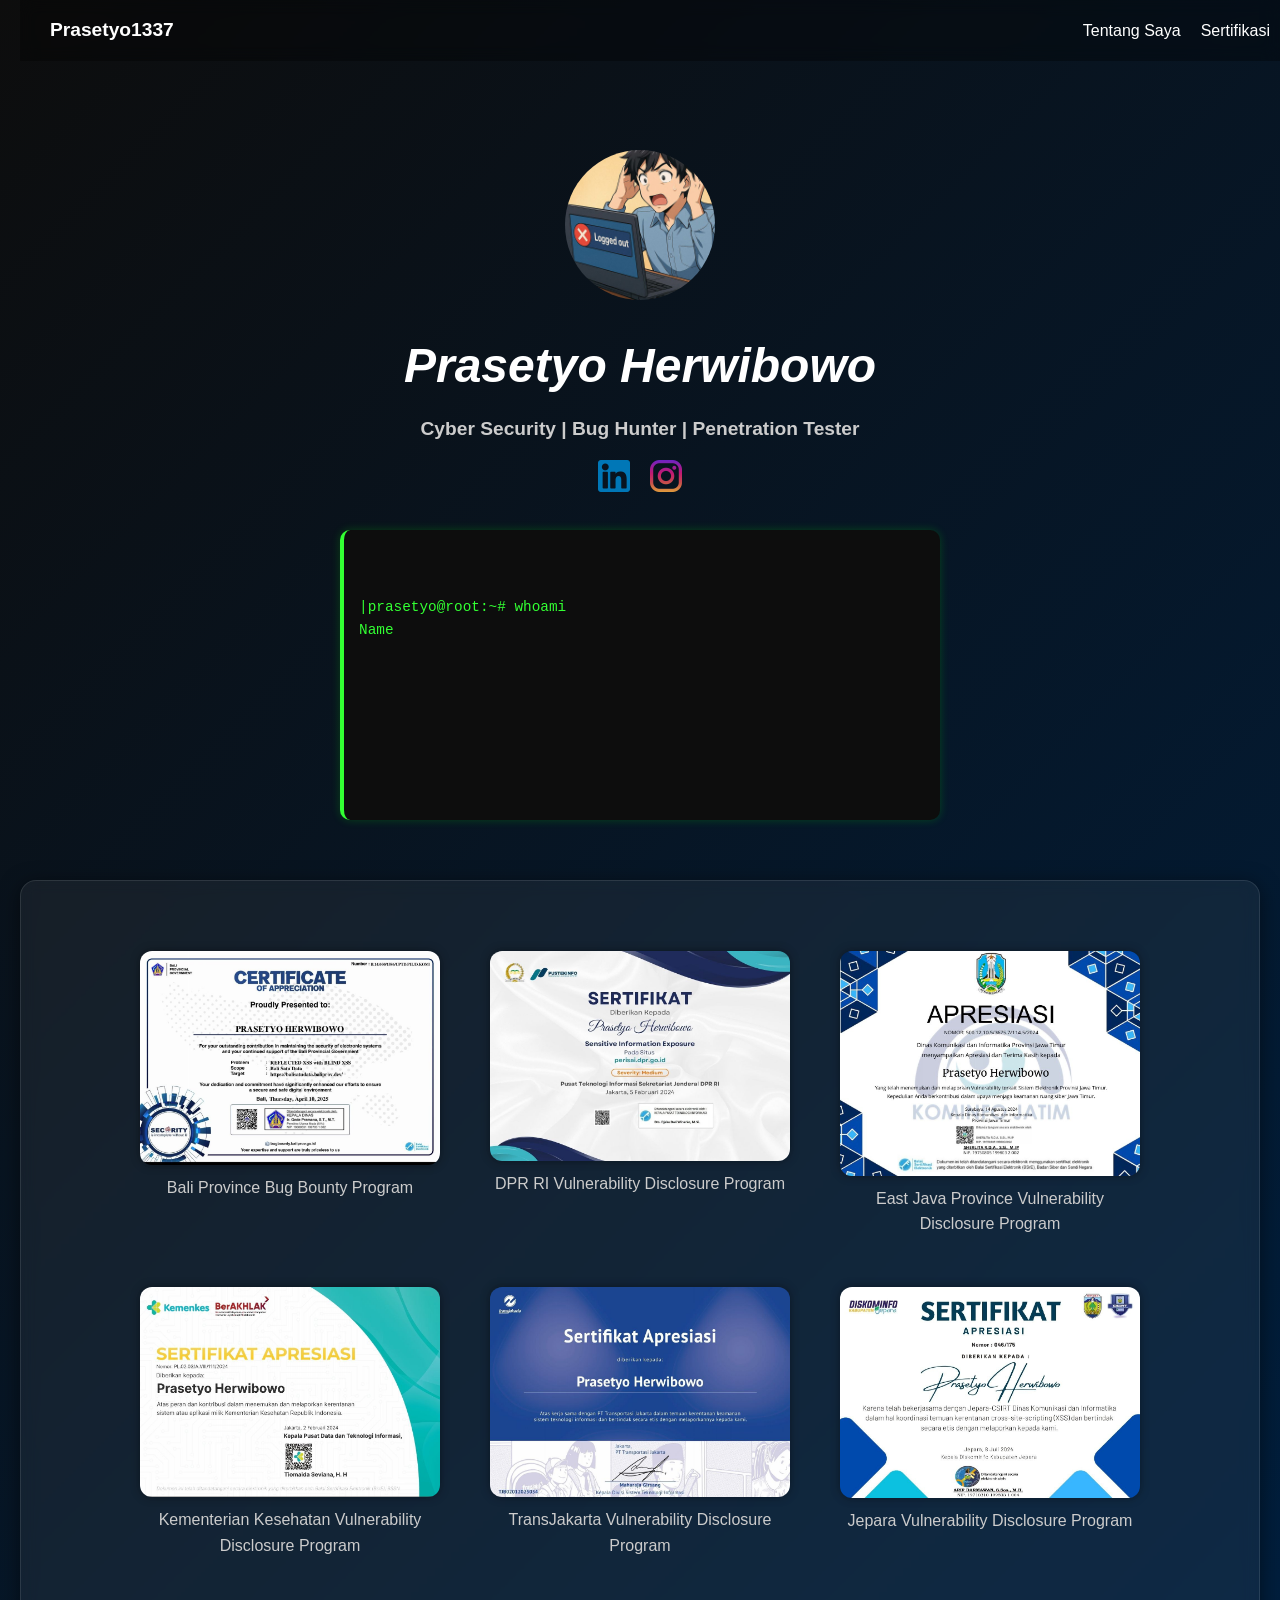
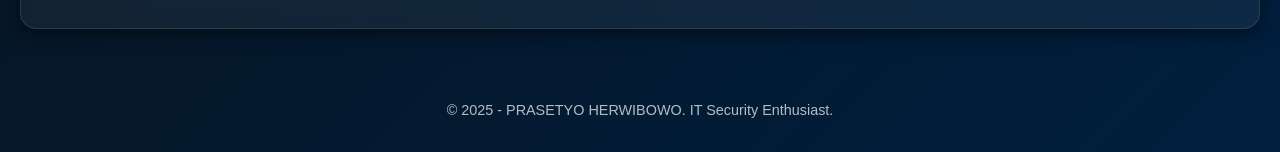
<file: index.html>
<!DOCTYPE html>
<html lang="en">
  <head>
    <meta charset="UTF-8" />
    <meta name="viewport" content="width=device-width, initial-scale=1.0" />
    <title>I'm Tyo</title>
    <link rel="stylesheet" href="style.css" />
  </head>
  <body>
    <nav class="navbar">
      <div class="navbar-container">
        <a href="#" class="logo">Prasetyo1337</a>
        <ul class="nav-links">
          <li><a href="#terminal">Tentang Saya</a></li>
          <li><a href="#certificates">Sertifikasi</a></li>
        </ul>
      </div>
    </nav>

    <header>
      <img src="icons/animekk.jpg" alt="animeekkkk" class="profile-photo" />
      <h1 class="glow">Prasetyo Herwibowo</h1>
      <p>Cyber Security | Bug Hunter | Penetration Tester</p>
      <div class="social-icons">
        <a
          href="https://www.linkedin.com/in/prasetyo-herwibowo?utm_source=share&utm_campaign=share_via&utm_content=profile&utm_medium=android_app"
          target="_blank"
        >
          <img src="icons/LinkedIn.png" alt="LinkedIn" />
        </a>
        <a
          href="https://www.instagram.com/prstyo____._?igsh=MXR2NWhvNTkzenV5NQ=="
          target="_blank"
        >
          <img src="icons/Instagram.png" alt="Instagram" />
        </a>
      </div>
    </header>

    <section class="terminal" id="terminal">
      <div class="terminal-box">
        <pre
          id="terminal-output"
        ><span id="typed-lines"></span><span class="cursor">|</span></pre>
      </div>
    </section>

    <section class="certificates" id="certificates">
      <div class="certificate-container">
        <div class="cert-item">
          <img src="assets/BaliProv.jpg" alt="#" />
          <p class="caption">Bali Province Bug Bounty Program</p>
        </div>
        <div class="cert-item">
          <img src="assets/DPR-RI.jpg" alt="#" />
          <p class="caption">DPR RI Vulnerability Disclosure Program</p>
        </div>
        <div class="cert-item">
          <img src="assets/JatimProv.jpg" alt="#" />
          <p class="caption">
            East Java Province Vulnerability Disclosure Program
          </p>
        </div>
        <div class="cert-item">
          <img src="assets/Kemenkes.jpg" alt="#" />
          <p class="caption">
            Kementerian Kesehatan Vulnerability Disclosure Program
          </p>
        </div>
        <div class="cert-item">
          <img src="assets/TransJakarta.jpg" alt="#" />
          <p class="caption">TransJakarta Vulnerability Disclosure Program</p>
        </div>
        <div class="cert-item">
          <img src="assets/Kabupaten Jepara.jpg" alt="#" />
          <p class="caption">Jepara Vulnerability Disclosure Program</p>
        </div>
      </div>
    </section>

    <footer>
      <p>© 2025 - PRASETYO HERWIBOWO. IT Security Enthusiast.</p>
    </footer>

    <script src="script.js"></script>
  </body>
</html>
</file>
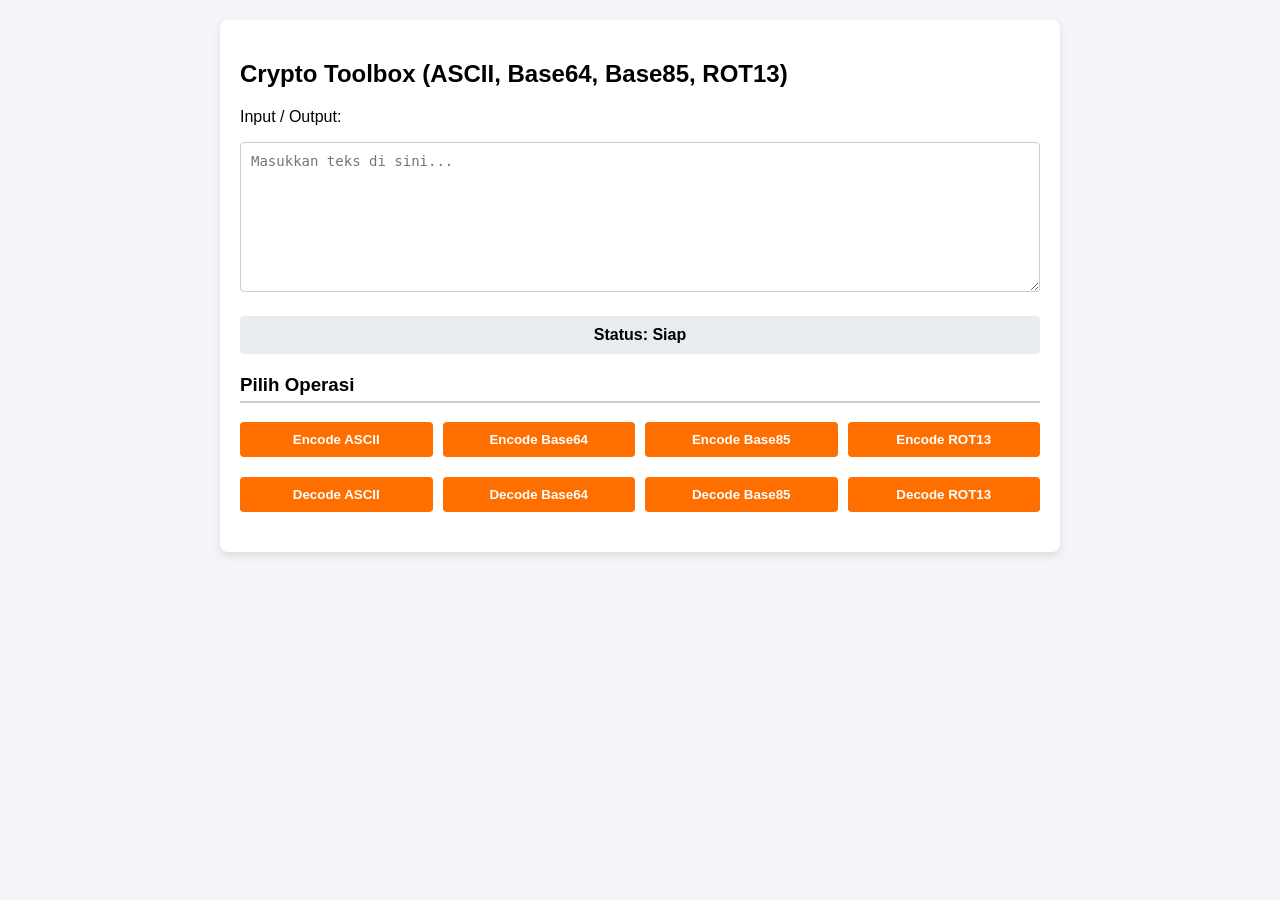
<file: studi.html>
<!DOCTYPE html>
<html lang="id">
  <head>
    <meta charset="UTF-8" />
    <meta name="viewport" content="width=device-width, initial-scale=1.0" />
    <title>KERIPTO UYEEE</title>
    <style>
      body {
        font-family: sans-serif;
        margin: 20px;
        background-color: #f4f4f9;
      }
      .container {
        max-width: 800px;
        margin: auto;
        background: #fff;
        padding: 20px;
        border-radius: 8px;
        box-shadow: 0 4px 8px rgba(0, 0, 0, 0.1);
      }
      textarea {
        width: 100%;
        height: 150px;
        padding: 10px;
        margin-bottom: 10px;
        border-radius: 4px;
        border: 1px solid #ccc;
        box-sizing: border-box;
        font-family: monospace;
        font-size: 14px;
        resize: vertical;
      }
      .controls {
        display: flex;
        gap: 10px;
        margin-bottom: 20px;
      }
      button {
        flex: 1;
        background-color: #ff6f00; /* Warna oranye */
        color: white;
        padding: 10px;
        border: none;
        border-radius: 4px;
        cursor: pointer;
        font-weight: bold;
      }
      button:hover {
        background-color: #cc5900;
      }
      #status {
        margin-top: 10px;
        padding: 10px;
        border-radius: 4px;
        font-weight: bold;
        text-align: center;
        background-color: #e9ecef;
      }
      .section-heading {
        margin-top: 20px;
        border-bottom: 2px solid #ccc;
        padding-bottom: 5px;
      }
    </style>
  </head>
  <body>
    <div class="container">
      <h2>Crypto Toolbox (ASCII, Base64, Base85, ROT13)</h2>

      <p>Input / Output:</p>
      <textarea id="ioBox" placeholder="Masukkan teks di sini..."></textarea>

      <div id="status">Status: Siap</div>

      <h3 class="section-heading">Pilih Operasi</h3>

      <div class="controls">
        <button onclick="process('encrypt', 'ascii')">Encode ASCII</button>
        <button onclick="process('encrypt', 'base64')">Encode Base64</button>
        <button onclick="process('encrypt', 'base85')">Encode Base85</button>
        <button onclick="process('encrypt', 'rot13')">Encode ROT13</button>
      </div>

      <div class="controls">
        <button onclick="process('decrypt', 'ascii')">Decode ASCII</button>
        <button onclick="process('decrypt', 'base64')">Decode Base64</button>
        <button onclick="process('decrypt', 'base85')">Decode Base85</button>
        <button onclick="process('decrypt', 'rot13')">Decode ROT13</button>
      </div>
    </div>

    <script>
      // ===================================
      // 1. ROT13 Implementation
      // ===================================
      function rot13(str) {
        return str.replace(/[a-zA-Z]/g, function (c) {
          return String.fromCharCode(
            c.charCodeAt(0) + (c.toLowerCase() <= "m" ? 13 : -13)
          );
        });
      }

      // ===================================
      // 2. ASCII (Hex) Implementation
      // ===================================
      function encodeASCII(str) {
        return str
          .split("")
          .map((c) => c.charCodeAt(0).toString(16).padStart(2, "0"))
          .join(" ");
      }

      function decodeASCII(str) {
        try {
          // Memisahkan berdasarkan spasi dan mengonversi Hex kembali ke karakter
          return str
            .trim()
            .split(/\s+/) // Pisahkan oleh satu atau lebih spasi
            .map((hex) => String.fromCharCode(parseInt(hex, 16)))
            .join("");
        } catch (e) {
          throw new Error("Input ASCII Hex tidak valid.");
        }
      }

      // ===================================
      // 3. Base64 Implementation (Bawaan JS)
      // ===================================
      // Perlu mengubah string biasa ke string Base64 yang aman menggunakan btoa/atob
      function encodeBase64(str) {
        return btoa(unescape(encodeURIComponent(str)));
      }

      function decodeBase64(str) {
        try {
          return decodeURIComponent(escape(atob(str)));
        } catch (e) {
          throw new Error("Input Base64 tidak valid.");
        }
      }

      // ===================================
      // 4. Base85 Implementation (Library Minimal)
      // ===================================
      // Library Base85 minimal, menggunakan Z85 (ZeroMQ Base85)
      // Kode Base85 ini dibuat simple untuk kebutuhan lokal.

      const Z85 = {
        _CHARS:
          "0123456789abcdefghijklmnopqrstuvwxyzABCDEFGHIJKLMNOPQRSTUVWXYZ.-:+=^!/*?&<>()[]{}@%$#",
        _CHARS_MAP: {},

        // Inisialisasi map untuk lookup
        init: function () {
          if (Object.keys(this._CHARS_MAP).length === 0) {
            for (let i = 0; i < this._CHARS.length; i++) {
              this._CHARS_MAP[this._CHARS[i]] = i;
            }
          }
        },

        // Encode Base85
        encode: function (str) {
          this.init();
          const bytes = new TextEncoder().encode(str);
          let encoded = "";
          const len = bytes.length;
          let padding = 0;

          let i = 0;
          while (i < len) {
            let chunk = 0;
            // Baca 4 byte
            for (let j = 0; j < 4; j++) {
              chunk = (chunk << 8) | (i < len ? bytes[i++] : 0);
              if (i > len) padding++; // Hitung padding
            }

            // Encode 4 byte menjadi 5 karakter Base85
            let value = chunk;
            let quintet = "";
            for (let j = 0; j < 5; j++) {
              quintet = this._CHARS[value % 85] + quintet;
              value = Math.floor(value / 85);
            }
            encoded += quintet;
          }

          // Hapus karakter padding (jika ada)
          if (padding > 0) {
            encoded = encoded.substring(0, encoded.length - padding);
          }

          return encoded;
        },

        // Decode Base85
        decode: function (str) {
          this.init();
          let decoded = [];
          const len = str.length;
          let i = 0;

          // Hitung padding untuk hasil yang benar
          let padding = 0;
          const remainder = len % 5;
          if (remainder > 0) {
            padding = 5 - remainder;
            // Tambahkan karakter padding 'z' atau spasi jika perlu
            // Untuk Z85, kita anggap padding hanya mempengaruhi hasil byte akhir
          }

          let buffer = new Uint8Array(Math.ceil(((len + padding) * 4) / 5));
          let bufferIndex = 0;

          while (i < len) {
            let quintet = str.substring(i, i + 5);

            // Tambahkan padding di Base85 agar panjangnya kelipatan 5
            while (quintet.length < 5) {
              quintet += this._CHARS[0]; // Padding dengan karakter '0'
            }

            let value = 0;
            for (let j = 0; j < 5; j++) {
              const char = quintet[j];
              const charVal = this._CHARS_MAP[char];
              if (charVal === undefined) {
                throw new Error("Karakter Base85 tidak valid.");
              }
              value = value * 85 + charVal;
            }

            // Decode 5 karakter menjadi 4 byte
            for (let j = 3; j >= 0; j--) {
              buffer[bufferIndex + j] = value & 0xff;
              value >>>= 8;
            }
            bufferIndex += 4;
            i += 5;
          }

          // Hapus byte yang dihasilkan dari padding (jika ada)
          let resultBytes = buffer.subarray(0, bufferIndex - padding);

          return new TextDecoder().decode(resultBytes);
        },
      };

      // ===================================
      // 5. Main Processor
      // ===================================
      function process(mode, type) {
        const ioBox = document.getElementById("ioBox");
        const statusDiv = document.getElementById("status");
        const input = ioBox.value.trim();
        let output = "";

        if (!input) {
          statusDiv.textContent = "Status: Masukkan teks input dulu!";
          return;
        }

        try {
          if (type === "rot13") {
            // ROT13 adalah cipher substitusi, Encrypt dan Decrypt sama
            output = rot13(input);
          } else if (mode === "encrypt") {
            switch (type) {
              case "ascii":
                output = encodeASCII(input);
                break;
              case "base64":
                output = encodeBase64(input);
                break;
              case "base85":
                output = Z85.encode(input);
                break;
            }
          } else if (mode === "decrypt") {
            switch (type) {
              case "ascii":
                output = decodeASCII(input);
                break;
              case "base64":
                output = decodeBase64(input);
                break;
              case "base85":
                output = Z85.decode(input);
                break;
            }
          }

          ioBox.value = output;
          statusDiv.textContent = `Status: Sukses! ${type.toUpperCase()} ${
            mode === "encrypt" ? "Encoded" : "Decoded"
          }.`;
          statusDiv.style.backgroundColor = "#d4edda";
          statusDiv.style.color = "#155724";
        } catch (error) {
          statusDiv.textContent = `Status: ERROR! Gagal ${mode} ${type}. Pesan: ${error.message}`;
          statusDiv.style.backgroundColor = "#f8d7da";
          statusDiv.style.color = "#721c24";
        }
      }
    </script>
  </body>
</html>
</file>
<file: style.css>
* {
  margin: 0;
  padding: 0;
  box-sizing: border-box;
  scroll-behavior: smooth;
}

body {
  font-family: "Segoe UI", sans-serif;
  background: linear-gradient(135deg, #0d0d0d, #001f3f);
  color: #fff;
  padding: 20px;
  line-height: 1.6;
}

.profile-photo {
  width: 150px; /* Ukuran foto */
  height: 150px; /* Ukuran foto */
  border-radius: 50%; /* Membuat foto berbentuk lingkaran */
  object-fit: cover; /* Memastikan gambar terpotong proporsional */
  margin-bottom: 20px; /* Jarak antara foto dan judul */
}

/* supaya scroll nya halus*/
html {
  scroll-behavior: smooth;
}

/* Transparent Navbar */
.navbar {
  position: fixed;
  top: 0;
  width: 100%;
  padding: 15px 30px;
  display: flex;
  justify-content: space-between;
  background: rgba(0, 0, 0, 0.3); /* transparan, bisa ganti warna */
  backdrop-filter: blur(8px); /* efek blur latar belakang */
  z-index: 1000;
}

.navbar-container {
  display: flex;
  justify-content: space-between;
  align-items: center;
  width: 100%;
}

.logo {
  color: #fff;
  font-weight: bold;
  font-size: 1.2rem;
  text-decoration: none;
}

.nav-links {
  list-style: none;
  display: flex;
  gap: 20px;
}

.nav-links li a {
  color: #fff;
  text-decoration: none;
  font-weight: 500;
  transition: color 0.3s;
}

.nav-links li a:hover {
  color: #00ffe1; /* efek hover */
}

/* Tambahkan padding ke header agar tidak ketutupan navbar */
header {
  padding-top: 80px;
}

header {
  text-align: center;
  margin-top: 50px;
}

header p {
  font-size: 1.2rem;
  font-weight: 600;
  margin-top: 10px;
  color: #ccc;
}

header .glow {
  font-size: 3rem;
  font-weight: bold;
  font-style: italic;
  color: #fff;
}

.social-icons {
  margin-top: 15px;
  display: flex;
  justify-content: center;
  gap: 20px;
}

.social-icons a img {
  width: 32px;
  height: 32px;
  transition: transform 0.3s ease;
}

.social-icons a img:hover {
  transform: scale(1.2);
}

.terminal {
  background-color: #0d0d0d;
  color: #33ff33;
  font-family: "Courier New", Courier, monospace;
  padding: 20px 15px;
  margin: 30px auto;
  max-width: 600px;
  border-radius: 10px;
  border-left: 4px solid #33ff33;
  box-shadow: 0 0 10px rgba(0, 255, 0, 0.2);
  font-size: 0.9rem;
}

.terminal-box {
  white-space: pre-wrap;
  word-break: break-word;
  height: 250px;
  overflow-y: hidden;
  padding-right: 10px;
  position: relative;
}

.cursor {
  display: inline-block;
  width: 1px;
  background-color: #33ff33;
  animation: blink 1s step-start infinite;
  vertical-align: bottom;
  margin-left: 2px;
}

@keyframes blink {
  50% {
    opacity: 0;
  }
}

section {
  margin: 50px 0;
  padding: 20px;
  border-radius: 12px;
  background-color: rgba(0, 0, 50, 0.2);
  backdrop-filter: blur(8px);
  box-shadow: 0 4px 20px rgba(0, 0, 0, 0.5);
}

.certificates {
  margin-top: 50px;
  padding: 0 20px;
}

.certificates {
  margin-top: 60px;
  padding: 40px 20px;

  background-color: rgba(200, 200, 200, 0.07);
  border-radius: 16px;
  backdrop-filter: blur(8px);
  -webkit-backdrop-filter: blur(8px);
  border: 1px solid rgba(255, 255, 255, 0.1);
}

.certificate-container {
  display: flex;
  justify-content: center;
  gap: 30px;
  flex-wrap: wrap;
  padding: 20px;
  box-sizing: border-box;
}

.cert-item {
  max-width: 300px;
  text-align: center;
  margin: 10px;
}

.cert-item img {
  width: 100%;
  border-radius: 12px;
  box-shadow: 0 0 10px rgba(0, 0, 0, 0.4);
  transition: transform 0.3s ease;
  display: block;
}

.caption {
  margin-top: 10px;
  font-size: 1rem;
  color: #ccc;
  font-weight: 500;
}

footer {
  text-align: center;
  margin-top: 60px;
  padding: 10px;
  font-size: 0.9rem;
  opacity: 0.7;
}
</file>
